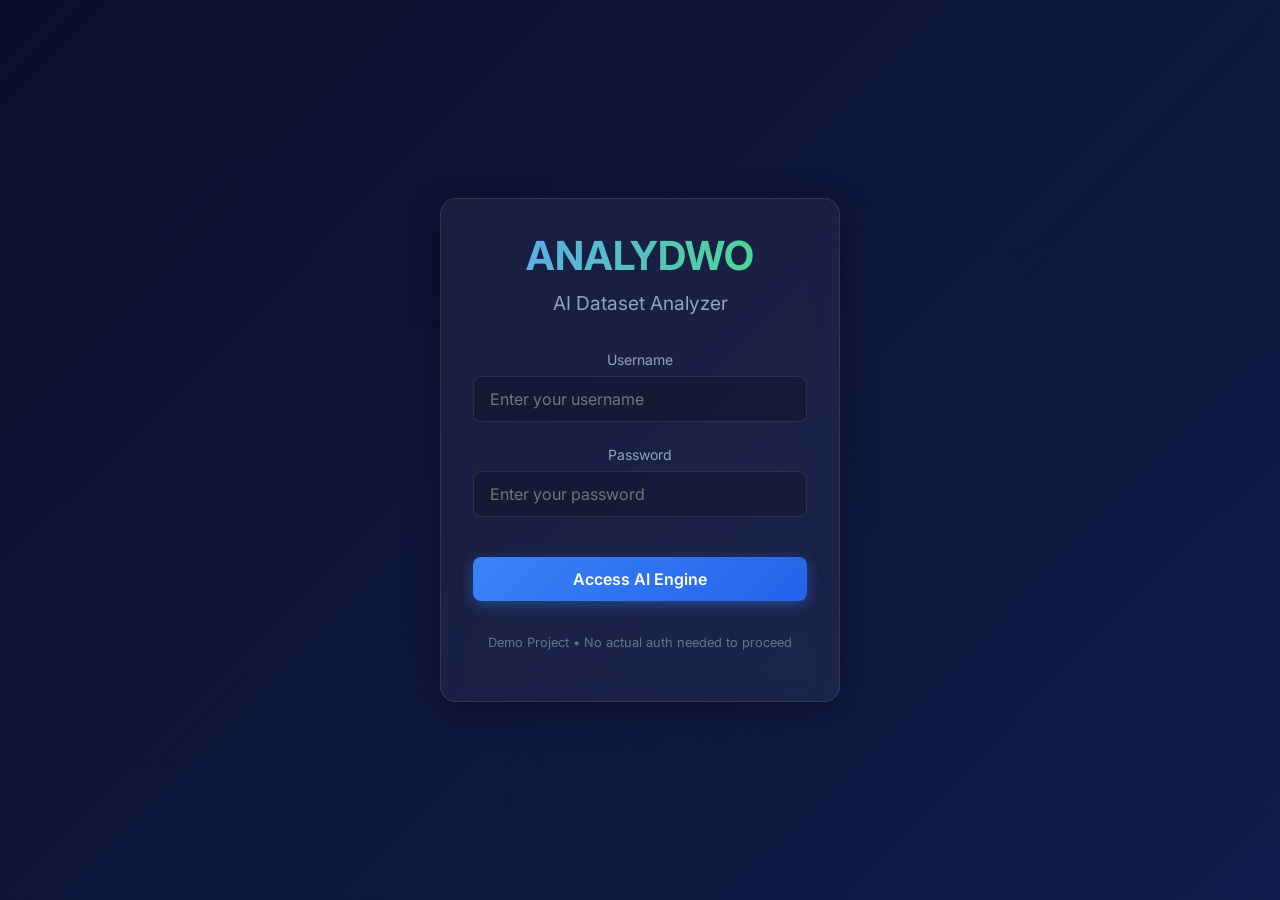
<file: frontend/index.html>
<!DOCTYPE html>
<html lang="en">

<head>
    <meta charset="UTF-8">
    <meta name="viewport" content="width=device-width, initial-scale=1.0">
    <title>Login - ANALYDWO Engine</title>
    <!-- Google Fonts -->
    <link href="https://fonts.googleapis.com/css2?family=Inter:wght@300;400;600;700&display=swap" rel="stylesheet">
    <link rel="stylesheet" href="css/style.css">
</head>

<body>
    <div class="page-container">
        <div class="glass-panel login-box">
            <h1>ANALYDWO</h1>
            <p class="logo-sub">AI Dataset Analyzer</p>

            <form id="loginForm" onsubmit="event.preventDefault(); window.location.href='upload.html';">
                <div class="input-group">
                    <label class="input-label" for="username">Username</label>
                    <input type="text" id="username" class="input-field" placeholder="Enter your username" required>
                </div>

                <div class="input-group">
                    <label class="input-label" for="password">Password</label>
                    <input type="password" id="password" class="input-field" placeholder="Enter your password" required>
                </div>

                <button type="submit" class="btn btn-primary" style="width: 100%; margin-top: 1rem;">
                    Access AI Engine
                </button>
            </form>

            <p style="margin-top: 2rem; font-size: 0.8rem; color: #64748b;">
                Demo Project • No actual auth needed to proceed
            </p>
        </div>
    </div>
</body>

</html>
</file>
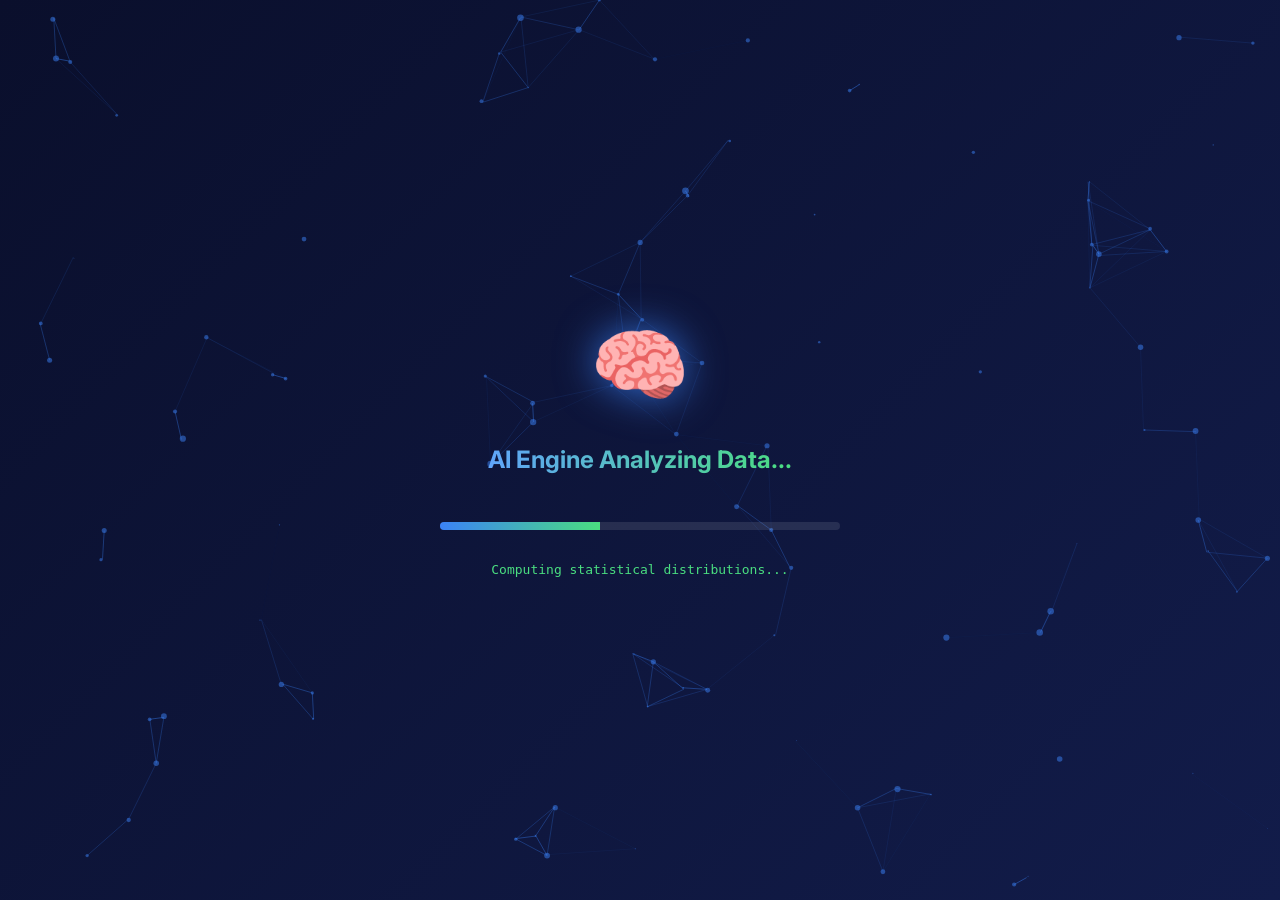
<file: frontend/analysis.html>
<!DOCTYPE html>
<html lang="en">
<head>
    <meta charset="UTF-8">
    <meta name="viewport" content="width=device-width, initial-scale=1.0">
    <title>AI Processing - ANALYDWO</title>
    <link href="https://fonts.googleapis.com/css2?family=Inter:wght@300;400;600;700&display=swap" rel="stylesheet">
    <link rel="stylesheet" href="css/style.css">
    <style>
        #particles-js {
            position: absolute;
            width: 100%;
            height: 100%;
            top: 0;
            left: 0;
            z-index: -1;
        }
        
        .loader-container {
            text-align: center;
            z-index: 10;
        }
        
        .ai-brain {
            font-size: 5rem;
            margin-bottom: 2rem;
            animation: pulse-glow 2s infinite alternate;
            filter: drop-shadow(0 0 20px rgba(59, 130, 246, 0.8));
        }
        
        @keyframes pulse-glow {
            from { transform: scale(1); filter: drop-shadow(0 0 10px rgba(59, 130, 246, 0.4));}
            to { transform: scale(1.05); filter: drop-shadow(0 0 30px rgba(74, 222, 128, 0.8));}
        }
        
        .progress-bar-container {
            width: 100%;
            max-width: 400px;
            height: 8px;
            background: rgba(255,255,255,0.1);
            border-radius: 4px;
            margin: 2rem auto;
            overflow: hidden;
        }
        
        .progress-bar-fill {
            height: 100%;
            background: linear-gradient(90deg, var(--secondary), var(--primary));
            width: 0%;
            transition: width 0.1s ease;
        }
        
        .status-text {
            font-family: monospace;
            color: var(--primary);
            min-height: 24px;
        }
    </style>
</head>
<body>
    <canvas id="particles-js"></canvas>
    
    <div class="page-container loader-container">
        <div class="ai-brain">🧠</div>
        <h2>AI Engine Analyzing Data...</h2>
        <div class="progress-bar-container">
            <div class="progress-bar-fill" id="progress"></div>
        </div>
        <div class="status-text" id="statusMsg">Initializing neural pathways...</div>
    </div>

    <script>
        // Simple Particle Animation
        const canvas = document.getElementById('particles-js');
        const ctx = canvas.getContext('2d');
        canvas.width = window.innerWidth;
        canvas.height = window.innerHeight;

        let particlesArray = [];
        const numberOfParticles = 100;

        class Particle {
            constructor() {
                this.x = Math.random() * canvas.width;
                this.y = Math.random() * canvas.height;
                this.size = Math.random() * 3 + 1;
                this.speedX = Math.random() * 3 - 1.5;
                this.speedY = Math.random() * 3 - 1.5;
                this.color = 'rgba(59, 130, 246, 0.5)';
            }
            update() {
                this.x += this.speedX;
                this.y += this.speedY;
                if (this.size > 0.2) this.size -= 0.01;
                if (this.x < 0 || this.x > canvas.width) this.speedX *= -1;
                if (this.y < 0 || this.y > canvas.height) this.speedY *= -1;
            }
            draw() {
                ctx.fillStyle = this.color;
                ctx.beginPath();
                ctx.arc(this.x, this.y, this.size, 0, Math.PI * 2);
                ctx.fill();
            }
        }

        function init() {
            for (let i = 0; i < numberOfParticles; i++) {
                particlesArray.push(new Particle());
            }
        }

        function handleParticles() {
            for (let i = 0; i < particlesArray.length; i++) {
                particlesArray[i].update();
                particlesArray[i].draw();
                
                for (let j = i; j < particlesArray.length; j++) {
                    const dx = particlesArray[i].x - particlesArray[j].x;
                    const dy = particlesArray[i].y - particlesArray[j].y;
                    const distance = Math.sqrt(dx * dx + dy * dy);
                    if (distance < 100) {
                        ctx.beginPath();
                        ctx.strokeStyle = `rgba(59, 130, 246, ${1 - distance/100})`;
                        ctx.lineWidth = 0.5;
                        ctx.moveTo(particlesArray[i].x, particlesArray[i].y);
                        ctx.lineTo(particlesArray[j].x, particlesArray[j].y);
                        ctx.stroke();
                        ctx.closePath();
                    }
                }
            }
        }

        function animate() {
            ctx.clearRect(0, 0, canvas.width, canvas.height);
            handleParticles();
            requestAnimationFrame(animate);
        }

        init();
        animate();

        window.addEventListener('resize', () => {
            canvas.width = window.innerWidth;
            canvas.height = window.innerHeight;
            particlesArray = [];
            init();
        });

        // Fake AI Processing sequence
        const messages = [
            "Extracting column representations...",
            "Computing statistical distributions...",
            "Identifying data anomalies...",
            "Generating AI insights...",
            "Finalizing report..."
        ];
        
        let progress = 0;
        let msgIndex = 0;
        const progressEl = document.getElementById('progress');
        const statusMsgEl = document.getElementById('statusMsg');
        
        const interval = setInterval(() => {
            progress += 2;
            progressEl.style.width = progress + '%';
            
            if (progress % 20 === 0 && msgIndex < messages.length) {
                statusMsgEl.innerText = messages[msgIndex];
                msgIndex++;
            }
            
            if (progress >= 100) {
                clearInterval(interval);
                setTimeout(() => {
                    window.location.href = 'dashboard.html';
                }, 500);
            }
        }, 60);

    </script>
</body>
</html>
</file>
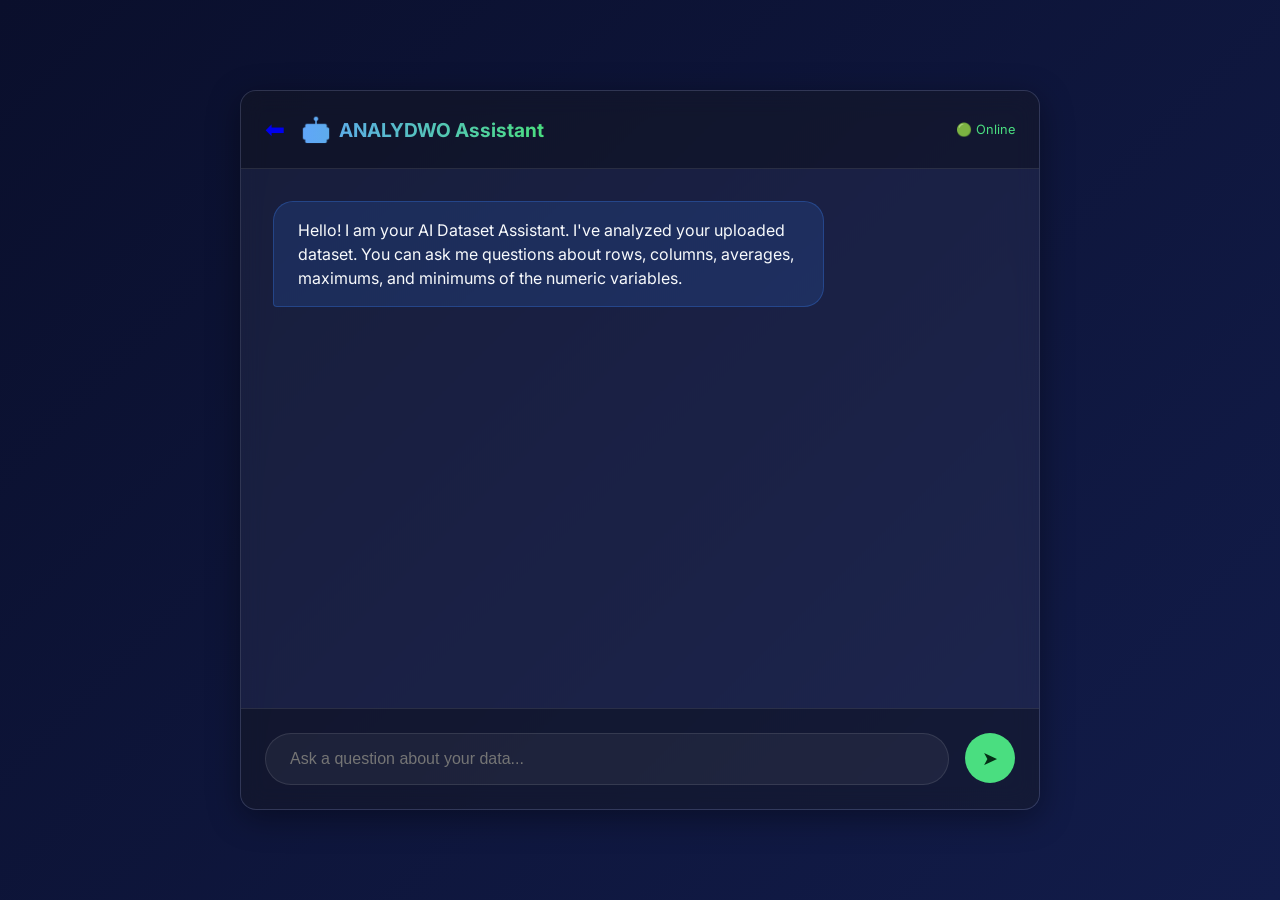
<file: frontend/chatbot.html>
<!DOCTYPE html>
<html lang="en">
<head>
    <meta charset="UTF-8">
    <meta name="viewport" content="width=device-width, initial-scale=1.0">
    <title>AI Chatbot - ANALYDWO Engine</title>
    <link href="https://fonts.googleapis.com/css2?family=Inter:wght@300;400;600;700&display=swap" rel="stylesheet">
    <link rel="stylesheet" href="css/style.css">
    <style>
        .chat-container {
            width: 100%;
            max-width: 800px;
            height: 80vh;
            display: flex;
            flex-direction: column;
            background: var(--glass-bg);
            backdrop-filter: blur(12px);
            border: 1px solid var(--glass-border);
            border-radius: 16px;
            box-shadow: var(--glass-shadow);
            overflow: hidden;
        }

        .chat-header {
            padding: 1.5rem;
            background: rgba(0,0,0,0.3);
            border-bottom: 1px solid var(--glass-border);
            display: flex;
            justify-content: space-between;
            align-items: center;
        }

        .chat-body {
            flex: 1;
            padding: 2rem;
            overflow-y: auto;
            display: flex;
            flex-direction: column;
            gap: 1.5rem;
        }

        .message {
            max-width: 75%;
            padding: 1rem 1.5rem;
            border-radius: 20px;
            line-height: 1.5;
            animation: fadeIn 0.3s ease;
        }

        .bot-msg {
            background: rgba(59, 130, 246, 0.15);
            border: 1px solid rgba(59, 130, 246, 0.3);
            align-self: flex-start;
            border-bottom-left-radius: 4px;
            color: var(--text-main);
        }

        .user-msg {
            background: linear-gradient(135deg, var(--secondary), #1d4ed8);
            align-self: flex-end;
            border-bottom-right-radius: 4px;
            color: white;
            box-shadow: 0 4px 15px rgba(59, 130, 246, 0.2);
        }

        .chat-footer {
            padding: 1.5rem;
            background: rgba(0,0,0,0.3);
            border-top: 1px solid var(--glass-border);
            display: flex;
            gap: 1rem;
        }

        .chat-input {
            flex: 1;
            padding: 1rem 1.5rem;
            border-radius: 30px;
            border: 1px solid var(--glass-border);
            background: rgba(255,255,255,0.05);
            color: white;
            font-size: 1rem;
            outline: none;
            transition: all 0.3s ease;
        }

        .chat-input:focus {
            border-color: var(--secondary);
            background: rgba(0,0,0,0.4);
        }

        .send-btn {
            background: var(--primary);
            color: #052e16;
            border: none;
            border-radius: 50%;
            width: 50px;
            height: 50px;
            display: flex;
            align-items: center;
            justify-content: center;
            cursor: pointer;
            transition: transform 0.2s;
            font-size: 1.2rem;
        }

        .send-btn:hover {
            transform: scale(1.1);
            background: var(--primary-hover);
        }

        @keyframes fadeIn {
            from { opacity: 0; transform: translateY(10px); }
            to { opacity: 1; transform: translateY(0); }
        }
        
        /* Loading dots */
        .typing-indicator {
            display: none;
            padding: 1rem;
            background: rgba(59, 130, 246, 0.15);
            border-radius: 20px;
            align-self: flex-start;
            border-bottom-left-radius: 4px;
        }
        
        .dot {
            display: inline-block;
            width: 8px;
            height: 8px;
            background: var(--text-muted);
            border-radius: 50%;
            margin-right: 4px;
            animation: typing 1.4s infinite ease-in-out both;
        }
        
        .dot:nth-child(1) { animation-delay: -0.32s; }
        .dot:nth-child(2) { animation-delay: -0.16s; }
        
        @keyframes typing {
            0%, 80%, 100% { transform: scale(0); }
            40% { transform: scale(1); }
        }
    </style>
</head>
<body>
    <div class="page-container">
        <div class="chat-container">
            <div class="chat-header">
                <div style="display: flex; align-items: center; gap: 1rem;">
                    <a href="dashboard.html" style="text-decoration: none; font-size: 1.5rem;" title="Back Default">⬅️</a>
                    <h3 style="margin: 0; font-size: 1.2rem; display: flex; align-items: center; gap: 0.5rem;">
                        <span style="font-size: 1.5rem;">🤖</span> ANALYDWO Assistant
                    </h3>
                </div>
                <div style="font-size: 0.8rem; color: var(--primary);">🟢 Online</div>
            </div>
            
            <div class="chat-body" id="chatArea">
                <div class="message bot-msg">
                    Hello! I am your AI Dataset Assistant. I've analyzed your uploaded dataset. You can ask me questions about rows, columns, averages, maximums, and minimums of the numeric variables.
                </div>
                <div class="typing-indicator" id="typingIndicator">
                    <span class="dot"></span><span class="dot"></span><span class="dot"></span>
                </div>
            </div>
            
            <div class="chat-footer">
                <input type="text" class="chat-input" id="userInput" placeholder="Ask a question about your data..." onkeypress="handleKeyPress(event)">
                <button class="send-btn" onclick="sendMessage()">➤</button>
            </div>
        </div>
    </div>

    <script src="js/api.js"></script>
    <script>
        const chatArea = document.getElementById('chatArea');
        const userInput = document.getElementById('userInput');
        const typingIndicator = document.getElementById('typingIndicator');

        function scrollToBottom() {
            chatArea.scrollTop = chatArea.scrollHeight;
        }

        function appendMessage(text, sender) {
            const div = document.createElement('div');
            div.className = `message ${sender}-msg`;
            div.innerText = text;
            chatArea.insertBefore(div, typingIndicator);
            scrollToBottom();
        }

        async function sendMessage() {
            const text = userInput.value.trim();
            if (!text) return;

            // User msg
            appendMessage(text, 'user');
            userInput.value = '';
            
            // Show typing
            typingIndicator.style.display = 'block';
            scrollToBottom();
            
            try {
                const response = await askChatbot(text);
                typingIndicator.style.display = 'none';
                appendMessage(response.answer, 'bot');
            } catch (error) {
                typingIndicator.style.display = 'none';
                appendMessage("Sorry, I encountered an error communicating with the main engine.", 'bot');
            }
        }
        
        function handleKeyPress(e) {
            if (e.key === 'Enter') {
                sendMessage();
            }
        }
    </script>
</body>
</html>
</file>
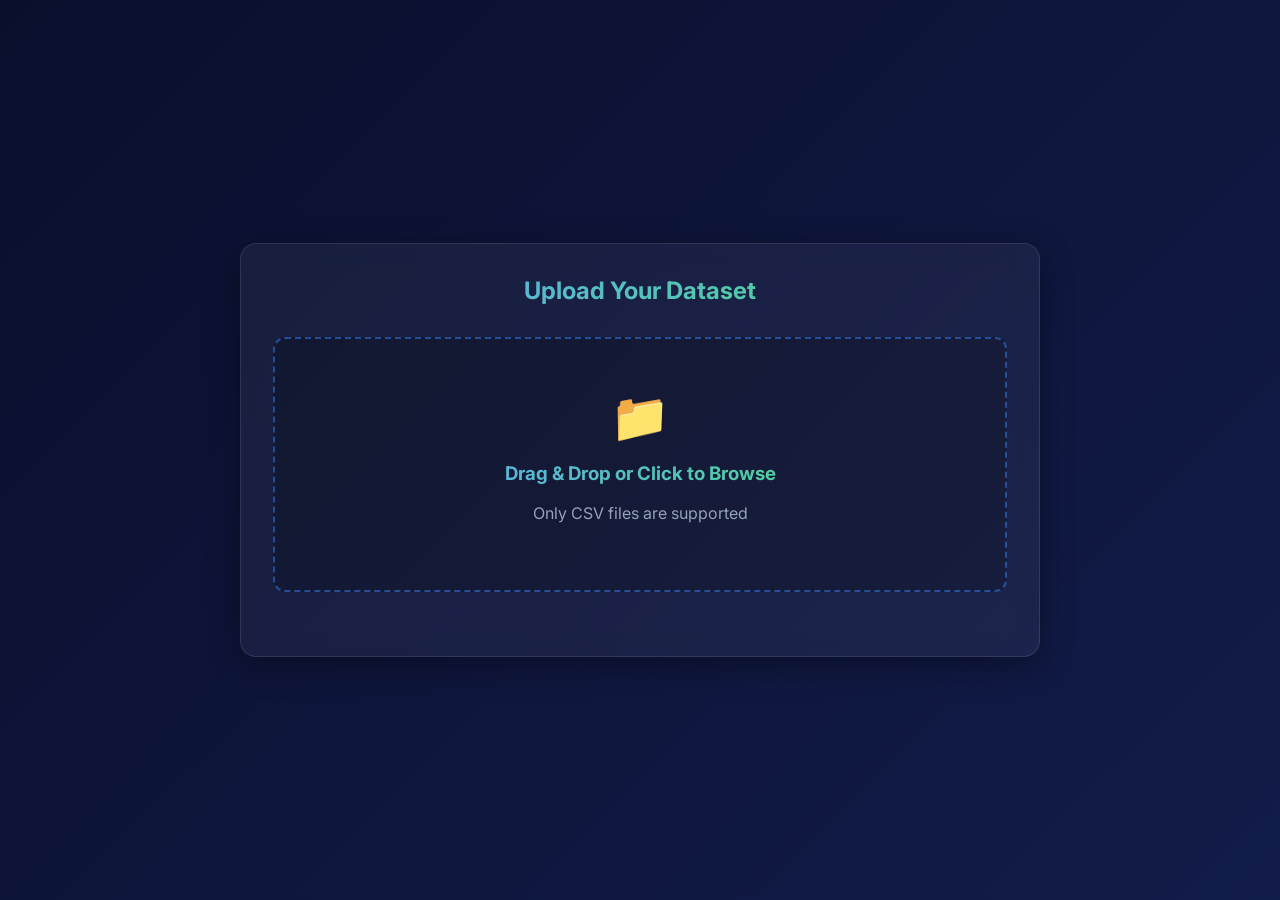
<file: frontend/upload.html>
<!DOCTYPE html>
<html lang="en">
<head>
    <meta charset="UTF-8">
    <meta name="viewport" content="width=device-width, initial-scale=1.0">
    <title>Upload Dataset - ANALYDWO Engine</title>
    <link href="https://fonts.googleapis.com/css2?family=Inter:wght@300;400;600;700&display=swap" rel="stylesheet">
    <link rel="stylesheet" href="css/style.css">
    <style>
        .upload-area {
            border: 2px dashed rgba(59, 130, 246, 0.5);
            border-radius: 12px;
            padding: 3rem;
            text-align: center;
            cursor: pointer;
            transition: all 0.3s ease;
            background: rgba(0, 0, 0, 0.2);
            margin-bottom: 2rem;
        }
        
        .upload-area:hover {
            border-color: var(--primary);
            background: rgba(74, 222, 128, 0.05);
        }
        
        .upload-icon {
            font-size: 3rem;
            margin-bottom: 1rem;
            color: var(--secondary);
        }
        
        .file-info {
            display: none;
            margin-top: 1rem;
            padding: 1rem;
            background: rgba(255, 255, 255, 0.05);
            border-radius: 8px;
            text-align: left;
        }
        
        .action-buttons {
            display: none;
            gap: 1rem;
            margin-top: 2rem;
            flex-wrap: wrap;
            justify-content: center;
        }
        
        .stats-grid {
            display: grid;
            grid-template-columns: repeat(3, 1fr);
            gap: 1rem;
            margin-top: 1rem;
        }
        
        .stat-card {
            background: rgba(0,0,0,0.3);
            padding: 1rem;
            border-radius: 8px;
            text-align: center;
        }
        
        .stat-value {
            font-size: 1.5rem;
            font-weight: 700;
            color: var(--primary);
            margin-top: 0.5rem;
        }
        
        /* Loader */
        .spinner {
            display: none;
            width: 40px;
            height: 40px;
            border: 4px solid rgba(255,255,255,0.1);
            border-left-color: var(--secondary);
            border-radius: 50%;
            animation: spin 1s linear infinite;
            margin: 1rem auto;
        }
        
        @keyframes spin {
            to { transform: rotate(360deg); }
        }
    </style>
</head>
<body>
    <div class="page-container">
        <div class="glass-panel" style="width: 100%; max-width: 800px;">
            <h2 style="text-align: center; margin-bottom: 2rem;">Upload Your Dataset</h2>
            
            <input type="file" id="fileInput" accept=".csv" style="display: none;">
            
            <div class="upload-area" id="uploadArea" onclick="document.getElementById('fileInput').click()">
                <div class="upload-icon">📁</div>
                <h3>Drag & Drop or Click to Browse</h3>
                <p>Only CSV files are supported</p>
            </div>
            
            <div class="spinner" id="loader"></div>
            
            <div class="file-info" id="fileInfo">
                <h3 id="fileName" style="color: var(--text-main); margin-bottom: 0.5rem;">filename.csv</h3>
                <div class="stats-grid">
                    <div class="stat-card">
                        <div style="font-size: 0.8rem; color: var(--text-muted)">Total Rows</div>
                        <div class="stat-value" id="valRows">-</div>
                    </div>
                    <div class="stat-card">
                        <div style="font-size: 0.8rem; color: var(--text-muted)">Total Columns</div>
                        <div class="stat-value" id="valCols">-</div>
                    </div>
                    <div class="stat-card">
                        <div style="font-size: 0.8rem; color: var(--text-muted)">Missing Values</div>
                        <div class="stat-value" id="valMissing" style="color: #ef4444;">-</div>
                    </div>
                </div>
            </div>
            
            <div class="action-buttons" id="actionButtons">
                <button class="btn btn-outline" onclick="cleanDataset()" id="cleanBtn">Clean Dataset</button>
                <button class="btn btn-primary" onclick="startAnalysis()">Start Analysis</button>
            </div>
        </div>
    </div>

    <script src="js/api.js"></script>
    <script>
        const fileInput = document.getElementById('fileInput');
        const uploadArea = document.getElementById('uploadArea');
        const fileInfo = document.getElementById('fileInfo');
        const actionButtons = document.getElementById('actionButtons');
        const loader = document.getElementById('loader');
        
        fileInput.addEventListener('change', async (e) => {
            if(e.target.files.length > 0) {
                const file = e.target.files[0];
                if (!file.name.endsWith('.csv')) {
                    alert('Please upload a valid CSV file.');
                    return;
                }
                
                uploadArea.style.display = 'none';
                loader.style.display = 'block';
                
                try {
                    const result = await uploadFile(file);
                    
                    document.getElementById('fileName').innerText = result.filename;
                    document.getElementById('valRows').innerText = result.rows;
                    document.getElementById('valCols').innerText = result.columns;
                    document.getElementById('valMissing').innerText = result.missing_values;
                    
                    loader.style.display = 'none';
                    fileInfo.style.display = 'block';
                    actionButtons.style.display = 'flex';
                } catch (error) {
                    alert('Upload failed: ' + error.message);
                    uploadArea.style.display = 'block';
                    loader.style.display = 'none';
                }
            }
        });
        
        async function cleanDataset() {
            const btn = document.getElementById('cleanBtn');
            const originalText = btn.innerText;
            btn.innerText = 'Cleaning...';
            btn.disabled = true;
            
            try {
                const result = await cleanData();
                document.getElementById('valRows').innerText = result.rows;
                document.getElementById('valCols').innerText = result.columns;
                document.getElementById('valMissing').innerText = '0 (Cleaned)';
                document.getElementById('valMissing').style.color = 'var(--primary)';
                btn.innerText = 'Cleaned ✓';
                btn.classList.remove('btn-outline');
                btn.classList.add('btn-success');
            } catch (error) {
                alert('Clean failed: ' + error.message);
                btn.innerText = originalText;
                btn.disabled = false;
            }
        }
        
        function startAnalysis() {
            // Redirect to processing animation page
            window.location.href = 'analysis.html';
        }
    </script>
</body>
</html>
</file>
<file: frontend/css/style.css>
/* modern variable definitions */
:root {
  --bg-color-1: #0a0f2c;
  --bg-color-2: #121c4a;
  --primary: #4ade80;
  --primary-hover: #22c55e;
  --secondary: #3b82f6;
  --text-main: #f8fafc;
  --text-muted: #94a3b8;
  --glass-bg: rgba(255, 255, 255, 0.05);
  --glass-border: rgba(255, 255, 255, 0.1);
  --glass-shadow: 0 8px 32px 0 rgba(0, 0, 0, 0.37);
  --font-family: 'Inter', system-ui, -apple-system, sans-serif;
}

* {
  margin: 0;
  padding: 0;
  box-sizing: border-box;
}

body {
  font-family: var(--font-family);
  background: linear-gradient(135deg, var(--bg-color-1), var(--bg-color-2));
  background-attachment: fixed;
  color: var(--text-main);
  min-height: 100vh;
  display: flex;
  flex-direction: column;
  overflow-x: hidden;
}

/* Glassmorphism Container */
.glass-panel {
  background: var(--glass-bg);
  backdrop-filter: blur(12px);
  -webkit-backdrop-filter: blur(12px);
  border: 1px solid var(--glass-border);
  border-radius: 16px;
  box-shadow: var(--glass-shadow);
  padding: 2rem;
  transition: transform 0.3s ease, box-shadow 0.3s ease;
}

.glass-panel:hover {
  transform: translateY(-2px);
  box-shadow: 0 12px 40px 0 rgba(0, 0, 0, 0.45);
}

/* Typography */
h1, h2, h3, h4 {
  font-weight: 700;
  margin-bottom: 1rem;
  background: linear-gradient(to right, #60a5fa, #4ade80);
  -webkit-background-clip: text;
  -webkit-text-fill-color: transparent;
}

p {
  color: var(--text-muted);
  line-height: 1.6;
  margin-bottom: 1rem;
}

/* Buttons */
.btn {
  display: inline-flex;
  align-items: center;
  justify-content: center;
  padding: 0.75rem 1.5rem;
  border-radius: 8px;
  font-weight: 600;
  cursor: pointer;
  transition: all 0.2s ease;
  border: none;
  font-family: var(--font-family);
  font-size: 1rem;
}

.btn-primary {
  background: linear-gradient(135deg, var(--secondary), #2563eb);
  color: white;
  box-shadow: 0 4px 14px 0 rgba(59, 130, 246, 0.39);
}

.btn-primary:hover {
  background: linear-gradient(135deg, #2563eb, #1d4ed8);
  box-shadow: 0 6px 20px rgba(59, 130, 246, 0.4);
  transform: scale(1.02);
}

.btn-success {
  background: linear-gradient(135deg, var(--primary), #16a34a);
  color: #052e16;
  box-shadow: 0 4px 14px 0 rgba(74, 222, 128, 0.39);
}

.btn-success:hover {
  background: linear-gradient(135deg, #22c55e, #15803d);
  color: white;
  box-shadow: 0 6px 20px rgba(74, 222, 128, 0.4);
  transform: scale(1.02);
}

.btn-outline {
  background: transparent;
  border: 1px solid var(--secondary);
  color: var(--secondary);
}

.btn-outline:hover {
  background: rgba(59, 130, 246, 0.1);
}

/* Form inputs */
.input-group {
  margin-bottom: 1.5rem;
}

.input-label {
  display: block;
  margin-bottom: 0.5rem;
  font-size: 0.875rem;
  color: var(--text-muted);
}

.input-field {
  width: 100%;
  padding: 0.75rem 1rem;
  border-radius: 8px;
  background: rgba(0, 0, 0, 0.2);
  border: 1px solid var(--glass-border);
  color: var(--text-main);
  font-family: var(--font-family);
  font-size: 1rem;
  transition: all 0.3s ease;
}

.input-field:focus {
  outline: none;
  border-color: var(--secondary);
  box-shadow: 0 0 0 2px rgba(59, 130, 246, 0.2);
}

/* Page Containers */
.page-container {
  display: flex;
  flex-direction: column;
  align-items: center;
  justify-content: center;
  min-height: 100vh;
  padding: 2rem;
}

/* specifically for login */
.login-box {
  width: 100%;
  max-width: 400px;
  text-align: center;
}

.login-box h1 {
  font-size: 2.5rem;
  margin-bottom: 0.5rem;
}

.logo-sub {
  font-size: 1.2rem;
  margin-bottom: 2rem;
  color: var(--text-muted);
}

/* custom scrollbar */
::-webkit-scrollbar {
  width: 8px;
}
::-webkit-scrollbar-track {
  background: var(--bg-color-1);
}
::-webkit-scrollbar-thumb {
  background: var(--glass-border);
  border-radius: 4px;
}
::-webkit-scrollbar-thumb:hover {
  background: #475569;
}
</file>
